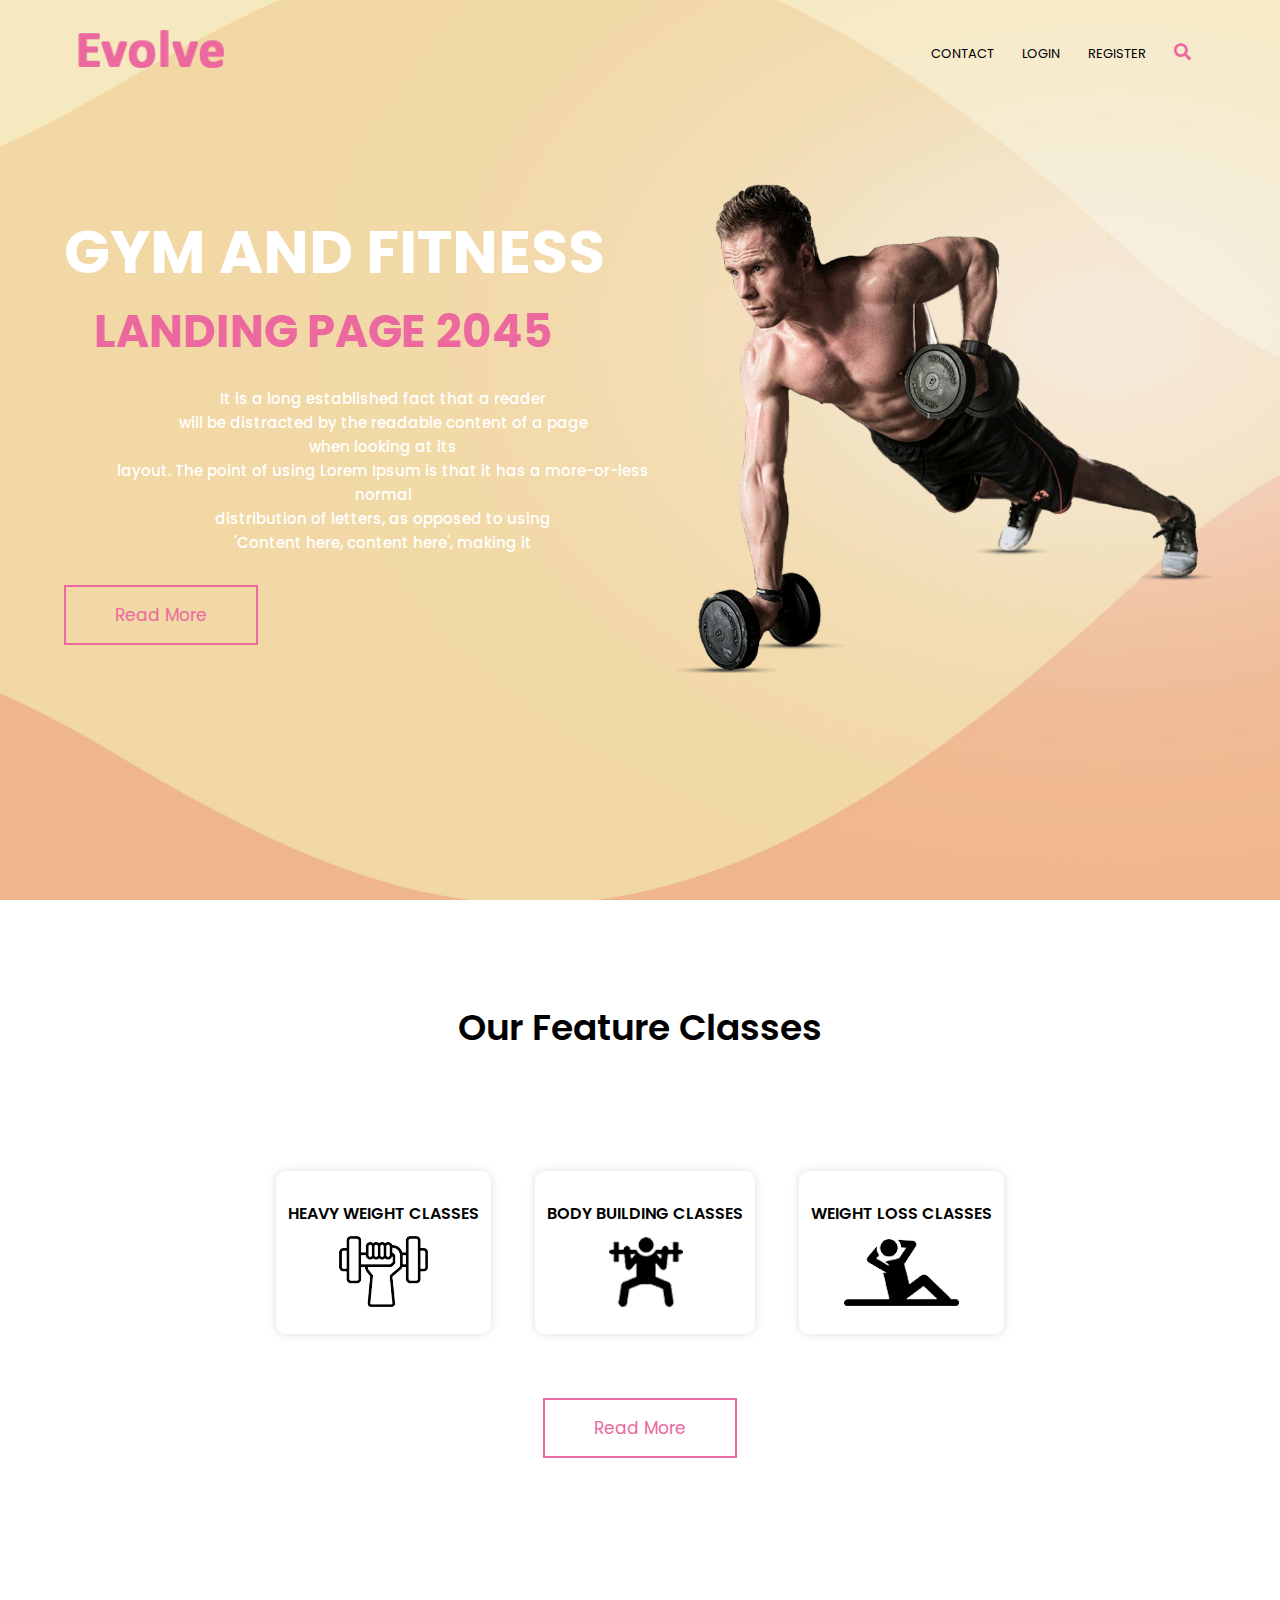
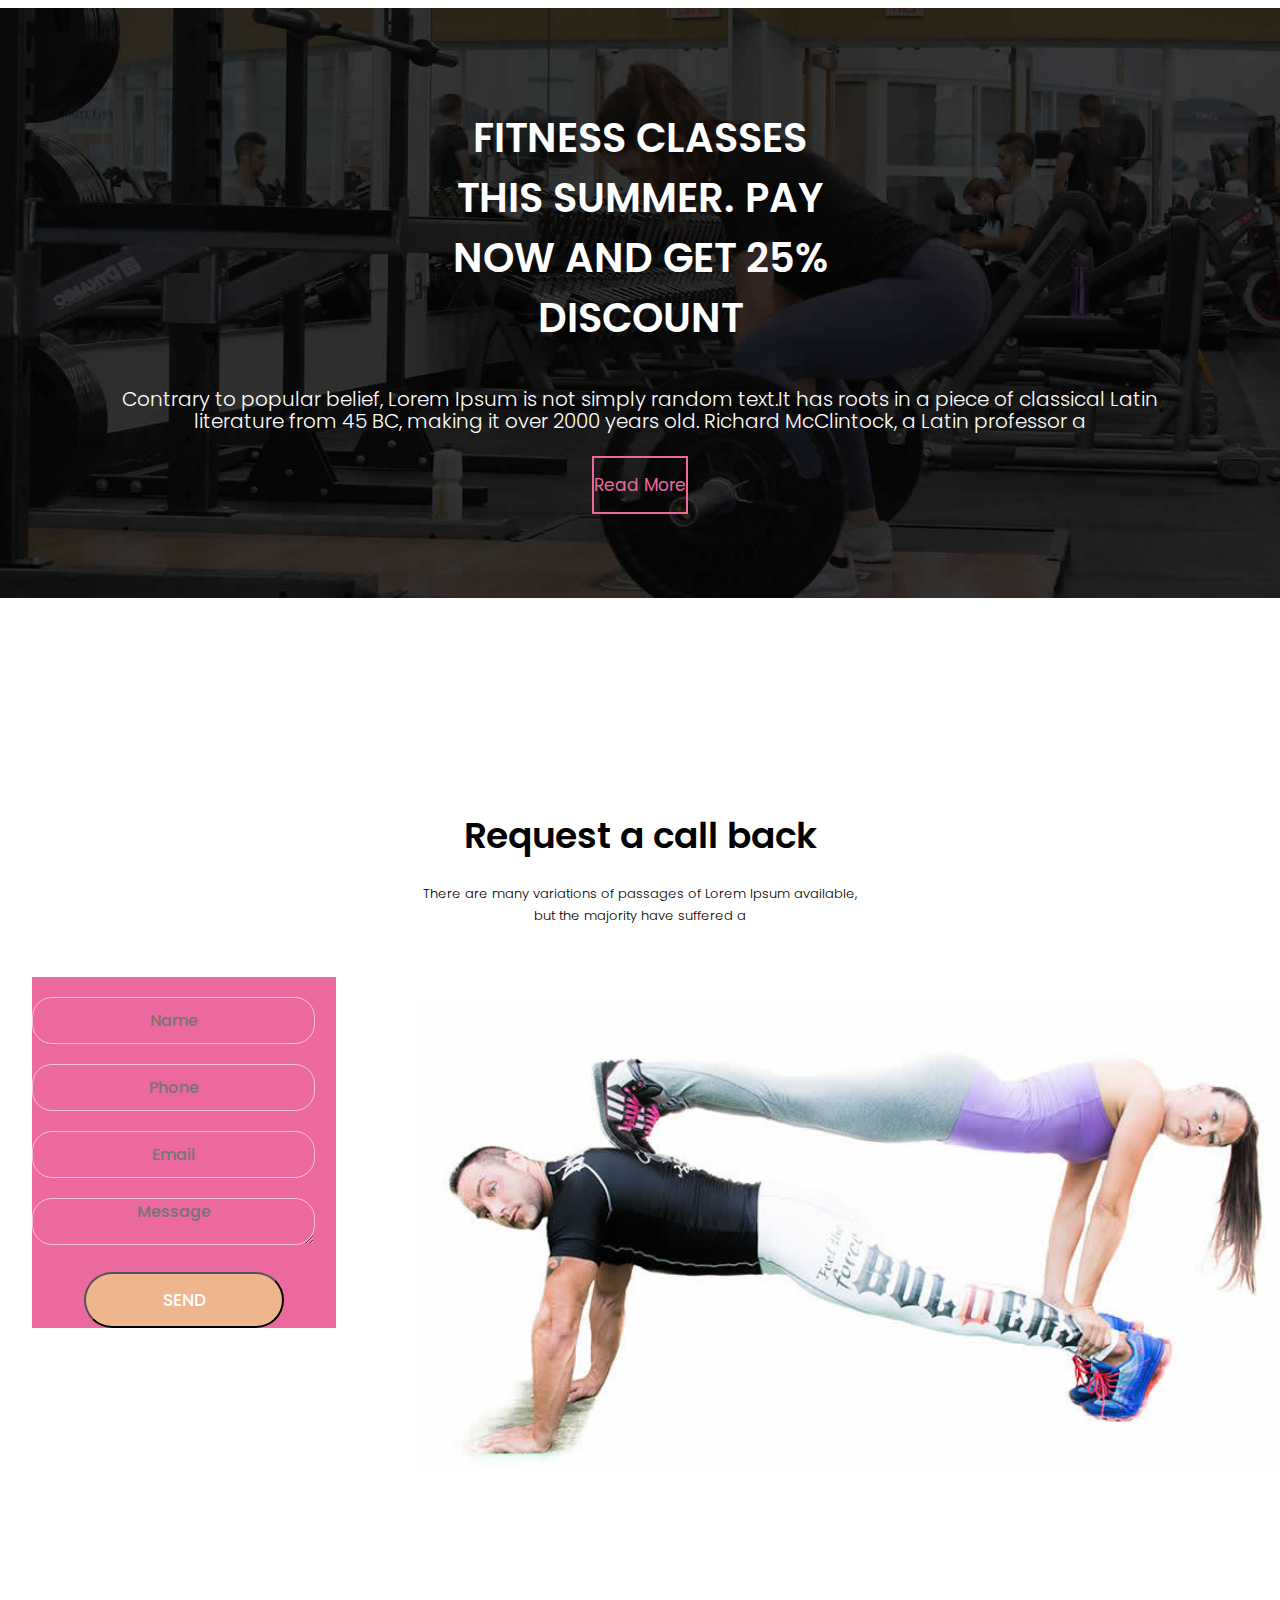
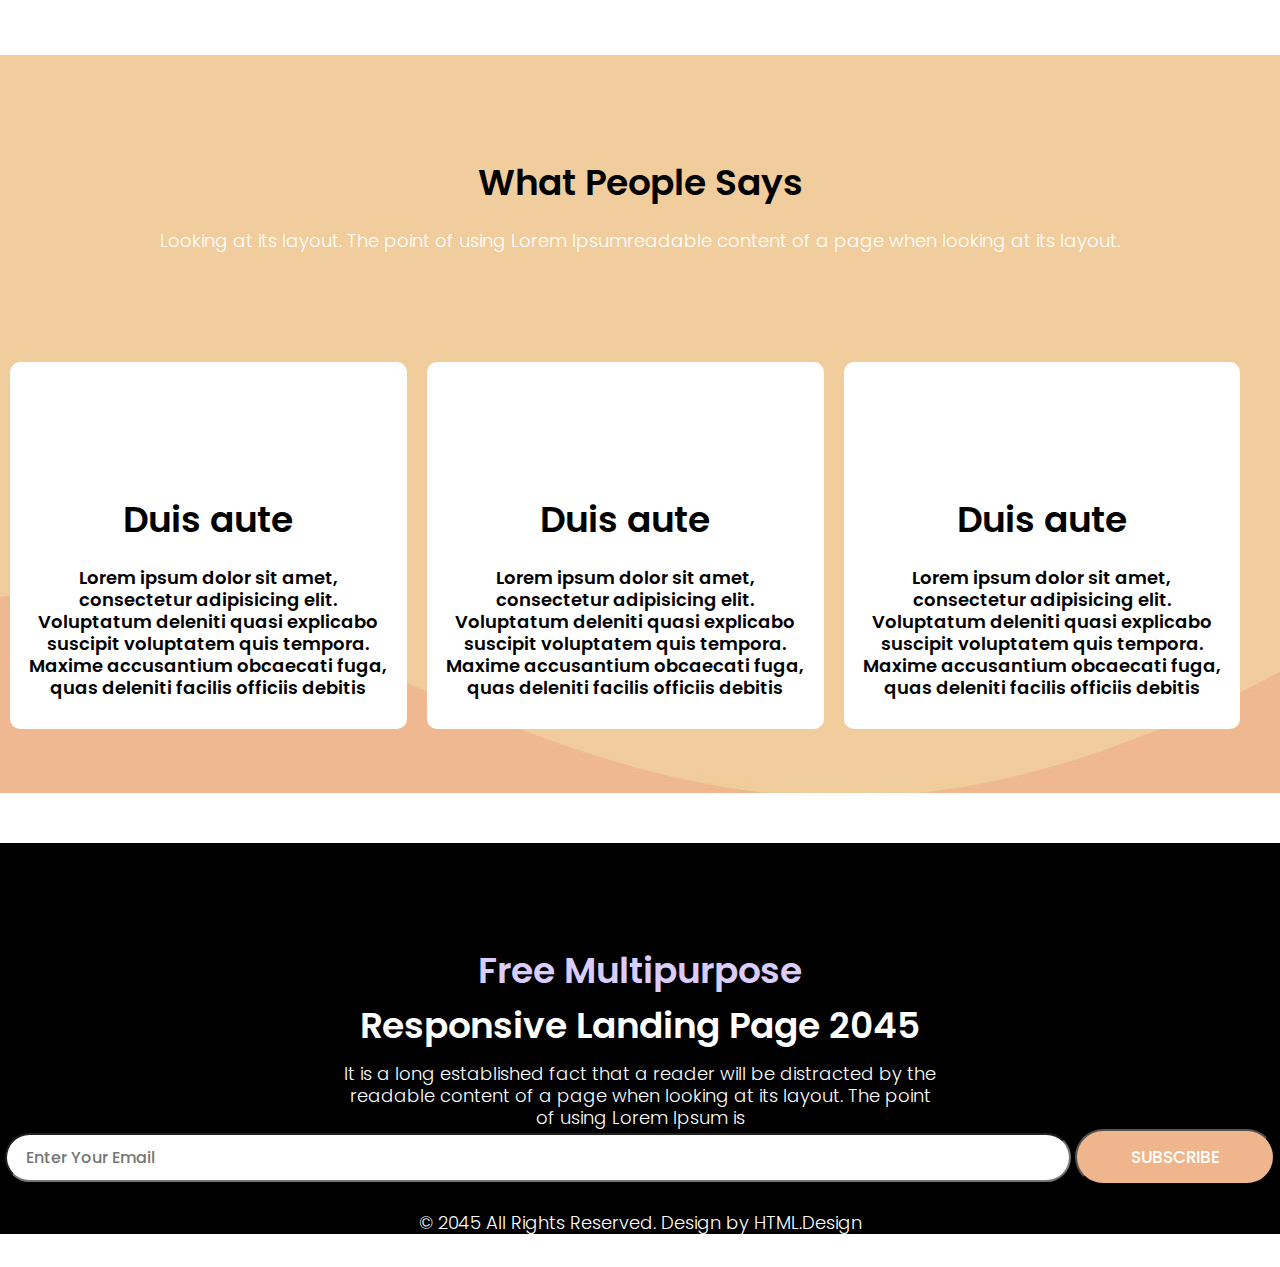
<file: Working_File/index.html>
<!DOCTYPE html>
<html lang="en">
<head>
    <meta charset="UTF-8">
    <meta http-equiv="X-UA-Compatible" content="IE=edge">
    <meta name="viewport" content="width=device-width=device-width, initial-scale=1.0">
    <title>Evolve Free Website Template | Free CSS Templates | Free CSS</title>
    <link rel="stylesheet" href="./style.css">
    <link rel="stylesheet" href="https://cdnjs.cloudflare.com/ajax/libs/font-awesome/5.15.4/css/all.min.css">
    <link rel="stylesheet" href="https://cdnjs.cloudflare.com/ajax/libs/font-awesome/4.7.0/css/font-awesome.css">
    <link rel="preconnect" href="https://fonts.googleapis.com">
<link rel="preconnect" href="https://fonts.gstatic.com" crossorigin>
<link href="https://fonts.googleapis.com/css2?family=EB+Garamond:ital,wght@0,600;0,700;0,800;1,600;1,700&family=Inria+Serif:wght@400;700&family=Poppins:ital,wght@0,200;0,300;0,600;0,700;1,200;1,300&display=swap" rel="stylesheet">
</head>
<body>
                 <!-- ---------Header Section-------- -->
<section class="header">
<nav>
<a href="index.html"><img src="../images/logo.png"></a>
<div class="nav-links" id="navLinks">
    <ul>
        <i class="fa fa-times-circle-o" onclick="hideMenu()"></i>
        <li><a href="">CONTACT</a></li>
        <li><a href="">LOGIN</a></li>
        <li><a href="">REGISTER</a></li>
        <div class="icon">
            <i class="fas fa-search"></i>
        </div>
    </ul>
</div>
<i class="fa fa-bars" onclick="showMenu()"></i>
</nav>
<!----text box--> 
<section class="text-box">
<div class="row">
<h1>GYM AND FITNESS</h1>
<span>LANDING PAGE 2045 </span>
<P>It is a long established fact that a reader<br>will be distracted by the readable content of a page<br>when looking at its<br>layout. The point of using Lorem Ipsum is that it has a more-or-less normal <br>distribution of letters, as opposed to using<br>'Content here, content here', making it</P>
<a class="Read-More-btn" href="">Read More</a>
</div>
<div class="text-img">
    <figure><img src="../images/toy_img.png"></figure>
</div>
</section>
</section>
<!-----Our-Feature-->
<section class="Our-Feature">
    <h1>Our Feature Classes</h1>
    <p>CHECKOUT OUR FITNESS CLASSES</p>
    <div class="row">
        <div class="Our-Feature-col">
                <h2>HEAVY WEIGHT CLASSES </h2>
            <img src="../icon/icon1.png">
        </div>
        <div class="Our-Feature-col">
            <h2>BODY BUILDING CLASSES </h2>
        <img src="../icon/icon2.png">
    </div>
    <div class="Our-Feature-col">
        <h2>WEIGHT LOSS CLASSES </h2>
        <img src="../icon/icon3.png">
    </div>
    </div>
    <a class="Read-More-btn-btn" href="">Read More</a>
</section>

<!-----call to action -->

<section class="cta">
    <h1>FITNESS CLASSES<br>THIS SUMMER. PAY<br>NOW AND GET 25%<br>DISCOUNT</h1>
    <p>Contrary to popular belief, Lorem Ipsum is not simply random text.It has roots in a piece of classical Latin<br>literature from 45 BC, making it over 2000 years old. Richard McClintock, a Latin professor a</p>
    <a class="Read-More-btn-btn-btn" href="">Read More</a>
</section>

<!----Contact us Page---->
<section class="contact-us">

    <div class="contact-us-col">
    <h2>Request a call back</h2>
        <P>There are many variations of passages of Lorem Ipsum available,<br>but the majority have suffered a</P>
    </div>
</section>
<section class="contact">
    <div class="contact-us-col-col">
        <form action="">
            <input type="text" placeholder="Name" required>
            <input type="text" placeholder="Phone" required>
            <input type="email" placeholder="Email" required>
            <textarea rows="8" placeholder="Message"></textarea>
            <button type="submit" class="Send-btn">SEND</button>
        </form>
    </div>

    <div class="contact-img">
        <figure><img src="../images/img.jpg"></figure>
    </div>
</section>

<!-------Persons-->

<section class="Person">
    <h4>What People Says</h4>
    <p>Looking at its layout. The point of using Lorem Ipsumreadable content of a page when looking at its layout.</p>
    <div class="title">
    <div class="Duis">
        <h4>Duis aute</h4>
        <p>Lorem ipsum dolor sit amet, consectetur adipisicing elit.<br>Voluptatum deleniti quasi explicabo suscipit voluptatem quis tempora. <br>Maxime accusantium obcaecati fuga, quas deleniti facilis officiis debitis</p>
    </div>
    <div class="Duis">
        <h4>Duis aute</h4>
        <p>Lorem ipsum dolor sit amet, consectetur adipisicing elit.<br>Voluptatum deleniti quasi explicabo suscipit voluptatem quis tempora. <br>Maxime accusantium obcaecati fuga, quas deleniti facilis officiis debitis</p>
    </div>
    <div class="Duis">
        <h4>Duis aute</h4>
        <p>Lorem ipsum dolor sit amet, consectetur adipisicing elit.<br>Voluptatum deleniti quasi explicabo suscipit voluptatem quis tempora. <br>Maxime accusantium obcaecati fuga, quas deleniti facilis officiis debitis</p>
    </div>
</div>
  </section>
<!----Footer-->
  <section class="footer">
      <div class="Footer-responsive">
  <h3>Free Multipurpose</h3>
  <span>Responsive Landing Page 2045</span>
  <p>It is a long established fact that a reader will be distracted by the<br>readable content of a page when looking at its layout. The point<br>of using Lorem Ipsum is</p>
<div class="inputs">
  <form action=""> 
    <input type="email" placeholder="Enter Your Email" required>
    <button type="submit" class="Subscribe">Subscribe</button>
    <p>© 2045 All Rights Reserved. Design by HTML.Design<a href=""></a></p>
</form>
</div>
</div>
  <p>© 2045 All Rights Reserved. Design by <a href=""></a></p>
</section>
  <!----Javascrpit for toggle menu-->
<script>
  var navLinks = document.getElementById("navLinks"); 
  function showMenu(){
      navLinks.style.right = "0";
  } 
  function hideMenu(){
      navLinks.style.right = "-330px";
  } 
</script>

</body> 
</html>
</file>
<file: Working_File/style.css>
*{
    margin: 0px;
    padding: 0px;
    font-size: 100%;
    font-family: 'Poppins', sans-serif;
    }

/* ------------header section-------------- */

.header {
    min-height: 100vh;
    min-width: 100%;
    background: url(../images/banner.jpg);
    background-position: center;
    background-size: cover;
    position: relative;
}
/*-----Nav link----*/
nav {
    display: flex;
    padding: 2% 6%;
    justify-content: space-between;
    align-items: center;
}
nav img {
    width: 150px;
    }
.nav-links {
        flex: 1;
        text-align: right;
}
.nav-links ul li {
    list-style:none;
    display: inline-block;
    padding: 8px 12px;
    position: relative;
}
.icon {
    display: inline-block;
    padding: 8px 12px;
    font-size: 17px;
}
i {
    color: #eb699e;
}
.nav-links ul li a{
    color: #000;
    font-size: 13px;
    text-decoration: none;
    right: -200px;
}

/*------text box-----*/
.text-box {
    display: flex;
    justify-content: left;
    width: 90%;
    margin: auto;
    padding-top: 50px;
    right: 100px;
}
.row h1 {
    padding-bottom: 15px;
    color: #fff;
    font-size: 60px;
    font-weight: bold;
    line-height: 80px;
}
.row span {
    color: #eb699e;
    font-size: 45px;
    line-height: 50px;
    font-weight: bold;
    padding-bottom: 20px;
    margin-left: 30px;
    display: block;
}
.row p {
    color: #fff;
    margin: 0;
    font-weight: 500;
    font-size: 15px;
    line-height: 24px;
    margin-left: 30px;
}
.Read-More-btn {
    display: inline-block;
    font-size: 17px;
    background-color: transparent;
    border: #eb699e solid 2px;
    color: #eb699e;
    padding: 15px 0px;
    margin-top: 30px;
    width: 95%;
    max-width: 190px;
    text-align: center;
    transition: ease-in all 0.5s;
    text-decoration: none;
}
.Read-More-btn:hover {
    text-decoration: none;
    border: 1px solid #eb699e;
    background-color: #fff;
}
.text-img {
    flex-basis: 48%;
    padding: 30px 2px;
}
.text-img img{
    width: 100%;
}
nav .fa-solid {
    display: none;
}
nav .fa {
    display: none;
}
@media(max-width: 700px) {
    .row h1 {
        font-size: 30px;
    }
    .nav-links ul li {
        display: block;
        margin-top: 10px;
        font-weight: bold;
    }
    .nav-links {
        position: absolute;
        background: #000;
        height: 40vh;
        width: 50%;
        top: 70px;
        right: -330px;
        text-align: left;
        z-index: 2;
        transition: 1s;
    }
    .nav-links ul li a {
        color:#fff;
        margin: 20px;
    }
    .icon i {
        margin: 20px;
    }
    nav .fa {
        display: block;
        color: #000;
        margin: 10px;
        font-size: 22px;
        cursor: pointer;
    }
}
 /*-----Our Feature Classes-------*/

.Our-Feature {
    display: block;
    background: #fff;
    width: 100%;
    height: 100%;
    margin: auto;
    padding-top: 100px;
    text-align: center;
    overflow: hidden;
}
h1{
    font-size: 36px;
    font-weight: 600;
    color: #000;

}
p{
    font-size: 13px;
    line-height: 22px;
    color: #eb699e;
    font-weight: 300;
    display: block;
    padding-top: 10px;
}
.row {
    margin-top: 5%;
}
.Our-Feature-col {
    flex-basis: 31%;
    display: inline-block;
    margin: 20px;
    border-radius: 10px;
    margin-bottom: 5%;
    padding: 20px 12px;
    box-sizing: border-box;
    box-shadow: #ddd 0px 0px 10px 0px;
}
h2 {
    text-align: center;
    font-weight: 600;
    margin: 10px 0;
}
.Read-More-btn-btn {
    display: inline-block;
    font-size: 17px;
    background-color: transparent;
    border: #eb699e solid 2px;
    color: #eb699e;
    padding: 15px 0px;
    margin-bottom: 50px;
    width: 95%;
    max-width: 190px;
    text-align: center;
    transition: ease-in all 0.5s;
    text-decoration: none;
}
.Read-More-btn-btn:hover {
    text-decoration: none;
    border: 1px solid #eb699e;
    background-color: #000;
}
@media(max-width: 700px) {
    .Our-Feature-col {
         display: block;
    }
}

/*------call to action------*/

.cta {
    margin:100px auto;
    width: 100%;
    background-image: url(../images/disco.jpg);
    background-position: center;
    background-size: cover;
    text-align: center;
    padding: 100px 0;
}
.cta h1 {
    color: #fff;
    margin-bottom: 40px;
    padding: 0;
    font-size: 40px;
}
.cta p {
    color: #fff;
    margin-bottom: 40px;
    padding: 0;
    font-size: 20px;
    line-height: -5%;
}
.Read-More-btn-btn-btn {
    font-size: 17px;
    background-color: transparent;
    border: #eb699e solid 2px;
    color: #eb699e;
    padding: 15px 0px;
    margin-top: 30px;
    width: 100px;
    text-align: center;
    transition: ease-in all 0.5s;
    text-decoration: none;
}
.Read-More-btn-btn-btn:hover{
    text-decoration: none;
    border: 1px solid #eb699e;
    background-color: #fff;
}

/*--contact us Page------*/

.contact-us {
    display: block;
    width: 100%;
    height: 100%;
    margin: auto;
    padding-top: 100px;
    text-align: center;
    overflow: hidden;
}
.contact-us-col-col {
    background: #eb699e;
    width: 25%;
    display: flex;
    justify-content: right;
    padding-top: 20px;
    height: 15%;
}
.contact-us-col h2 {
    font-size: 36px;
    font-weight: 600;
}
.contact-us-col p {
    font-size: 13px;
    line-height: 22px;
    font-weight: 300;
    display: block;
    padding-top: 10px;
    color: #000;
}
.contact {
    display: flex;
    justify-content: left;
    width: 95%;
    margin: auto;
    padding-top: 50px;
    right: 100px;
}
.contact-us-col-col input, .contact-us-col-col textarea {
    border: #f6c2d7 solid 1px;
    padding: 0 19px;
    margin-bottom: 20px;
    width: 80%;
    height: 45px;
    background: transparent;
    color: #f5bed2;
    font-size: 16px;
    font-weight: 500;
    border-radius: 20px;
    text-align: center;
}
.Send-btn {
    font-size: 17px;
    transition: ease-in all 0.5s;
    background-color: #efb68d;
    color: #fff;
    padding: 13px 0px;
    margin: 0 auto;
    max-width: 200px;
    width: 100%;
    display: block;
    font-weight: 500;
    text-transform: uppercase;
    border-radius: 35px;
}
.Send-btn:hover {
    text-decoration: none;
    border: 1px solid #eb699e;
    background-color: #000;
}
.contact-img {
    flex-basis: 48%;
    padding: 30px 2px;
    margin-left: 80px;
    margin-bottom: 50px;
}
.contact-img img{
    width: 150%;
    height: auto;
}
@media(max-width: 700px) {
    .contact-us-col h2 {
        font-size: 25px;
    }
    .contact-us-col p {
        font-size: 20px;
        text-align: center;
    }
    .contact {
        flex-direction: column;
        margin-left: 40%;
        }
    .contact-img{
        position: relative;
        right: 170px;
        width: 45%;
        margin-top: 50px;
    }
    .contact-us-col-col {
        background: #eb699e;
        width: 50%;
        display: inline-block;
        padding-top: 20px;
        height: 15%;
        position: relative;
        right: 50px;
    }
}

/*------Persons---------*/

.Person {
    background: url(../images/cli.jpg);
    margin-top: 100px;
}
h4 {
    font-size: 36px;
    font-weight: 600;
    color: #fff;
    display: block;
    width: 100%;
    height: 100%;
    margin: auto;
    padding-top: 100px;
    text-align: center;
    overflow: hidden;
    margin-bottom: 20px;
}
p {
    font-size: 13px;
    line-height: 22px;
    color: #fff;
    font-weight: 300;
    display: block;
    padding-top: 10px;
    text-align: center;
}
.title {
    display: flex;
    width: 100%;
    height: 100%;
    margin: auto;
    padding-top: 100px;
    text-align: center;
    overflow: hidden;
    
}
.Duis {
    flex-basis: 31%;
    margin: 10px;
    border-radius: 10px;
    margin-bottom: 5%;
    padding: 20px 12px;
    box-sizing: border-box;
    background: #fff;
    height: 100%;
}
h4 {
    color: #000;
    text-align: center;
    font-weight: 600;
    margin: 10px 0;
}
.Duis P {
    color: #000;
    text-align: center;
    font-weight: 600;
    margin: 10px 0;
}
@media(max-width: 700px) {
    .title {
        flex-direction: column;
    }
}
/*------------footer---------*/

.Footer-responsive {
    display: block;
    background: #000;
    width: 100%;
    height: 100%;
    margin: auto;
    padding-top: 100px;
    text-align: center;
    overflow: hidden;
    margin-top: 50px;
    
}
h3{
    font-size: 36px;
    font-weight: 600;
    color: #daccfd;
}
span{
    font-size: 36px;
    font-weight: 600;
    color: #fff;
}
p{
    font-size: 13px;
    line-height: 22px;
    color: #fff;
    font-weight: 300;
    display: block;
    padding-top: 10px;
}
.inputs input {
    padding: 0 19px;
    margin-bottom: 20px;
    width: 80%;
    height: 45px;
    background: #fff;
    font-size: 16px;
    font-weight: 500;
    border-radius: 35px;
}
.Subscribe {
    font-size: 17px;
    transition: ease-in all 0.5s;
    background-color: #efb68d;
    color: #fff;
    padding: 13px 0px;
    margin: 0 auto;
    max-width: 200px;
    width: 100%;
    font-weight: 500;
    text-transform: uppercase;
    border-radius: 35px;
}
.Subscribe:hover {
    text-decoration: none;
    border: 1px solid #efb68d;
    background-color: #eb699e;
}
p {
    color: #fff;
    font-size: 18px;
    line-height: 22px;
    text-align: center;
}
@media(max-width: 700px) {
    .inputs{
        position: relative;
        right: 30px;
    }
}
</file>
